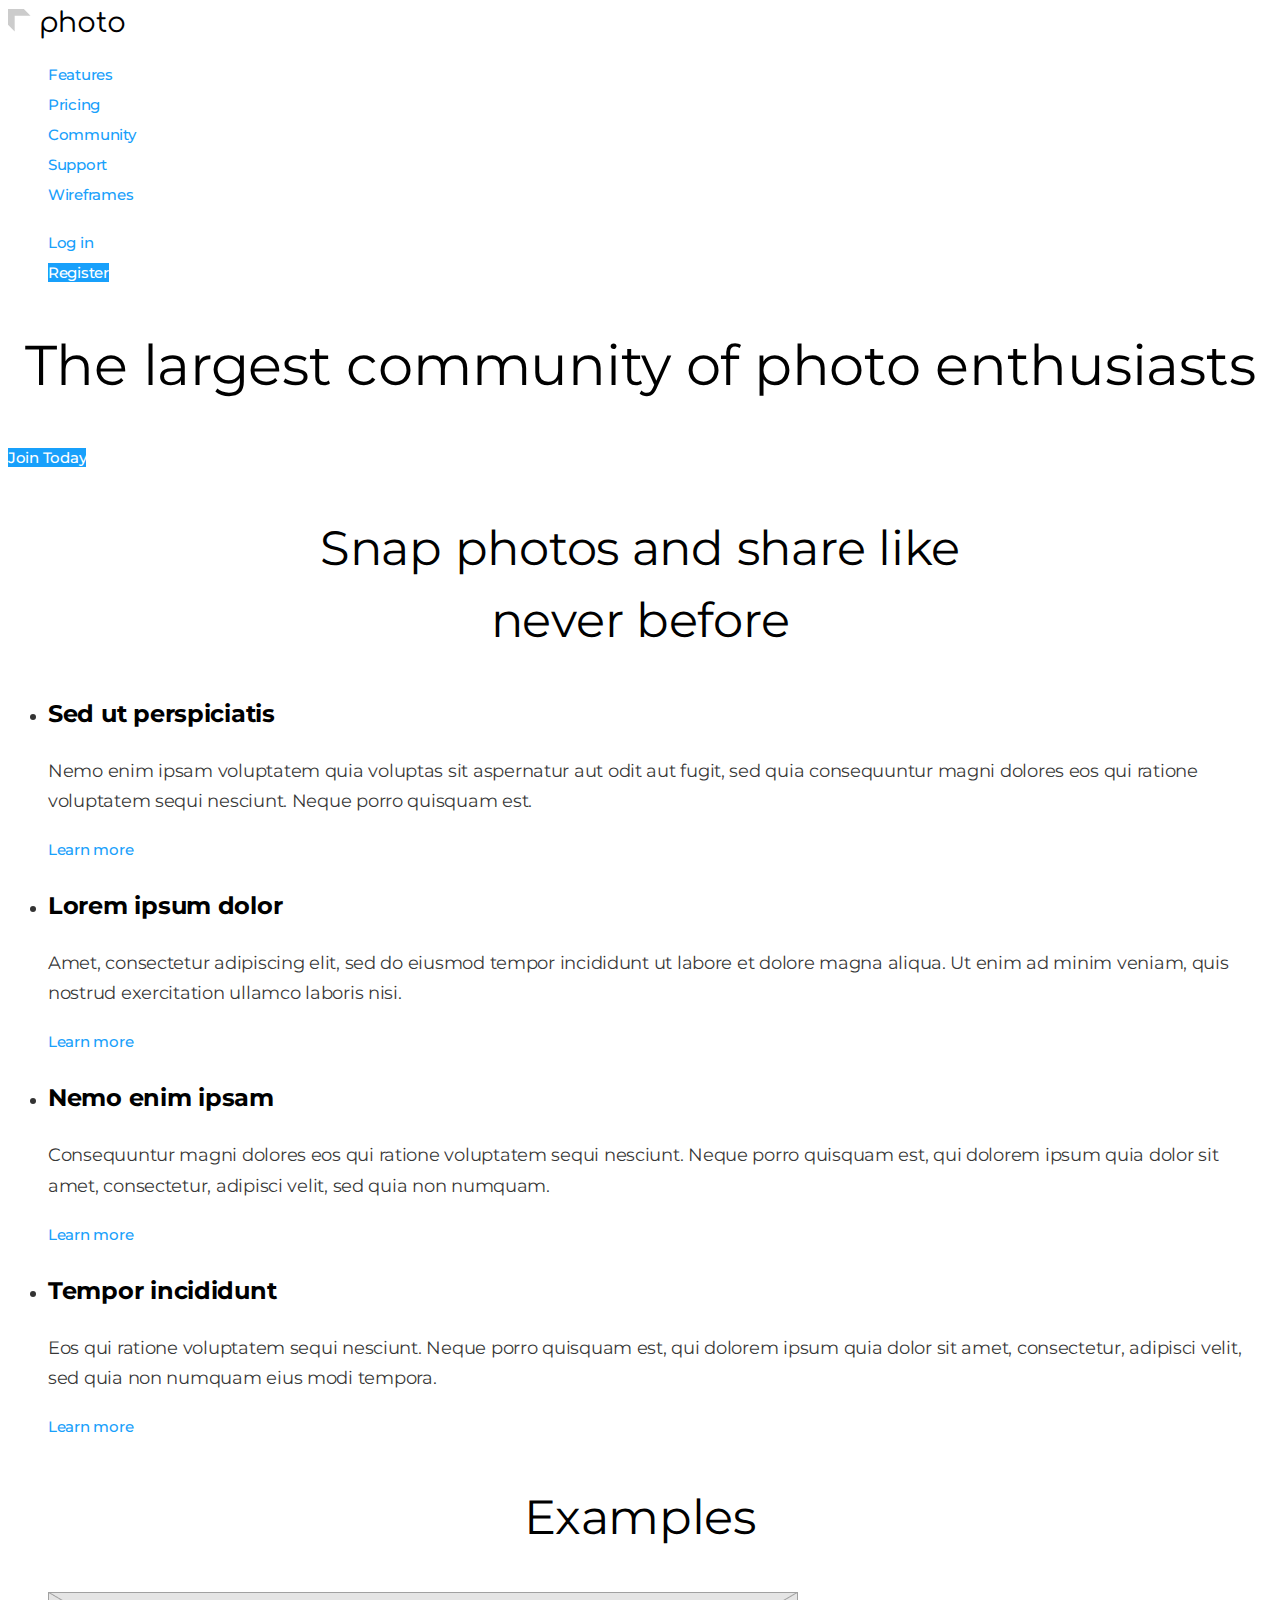
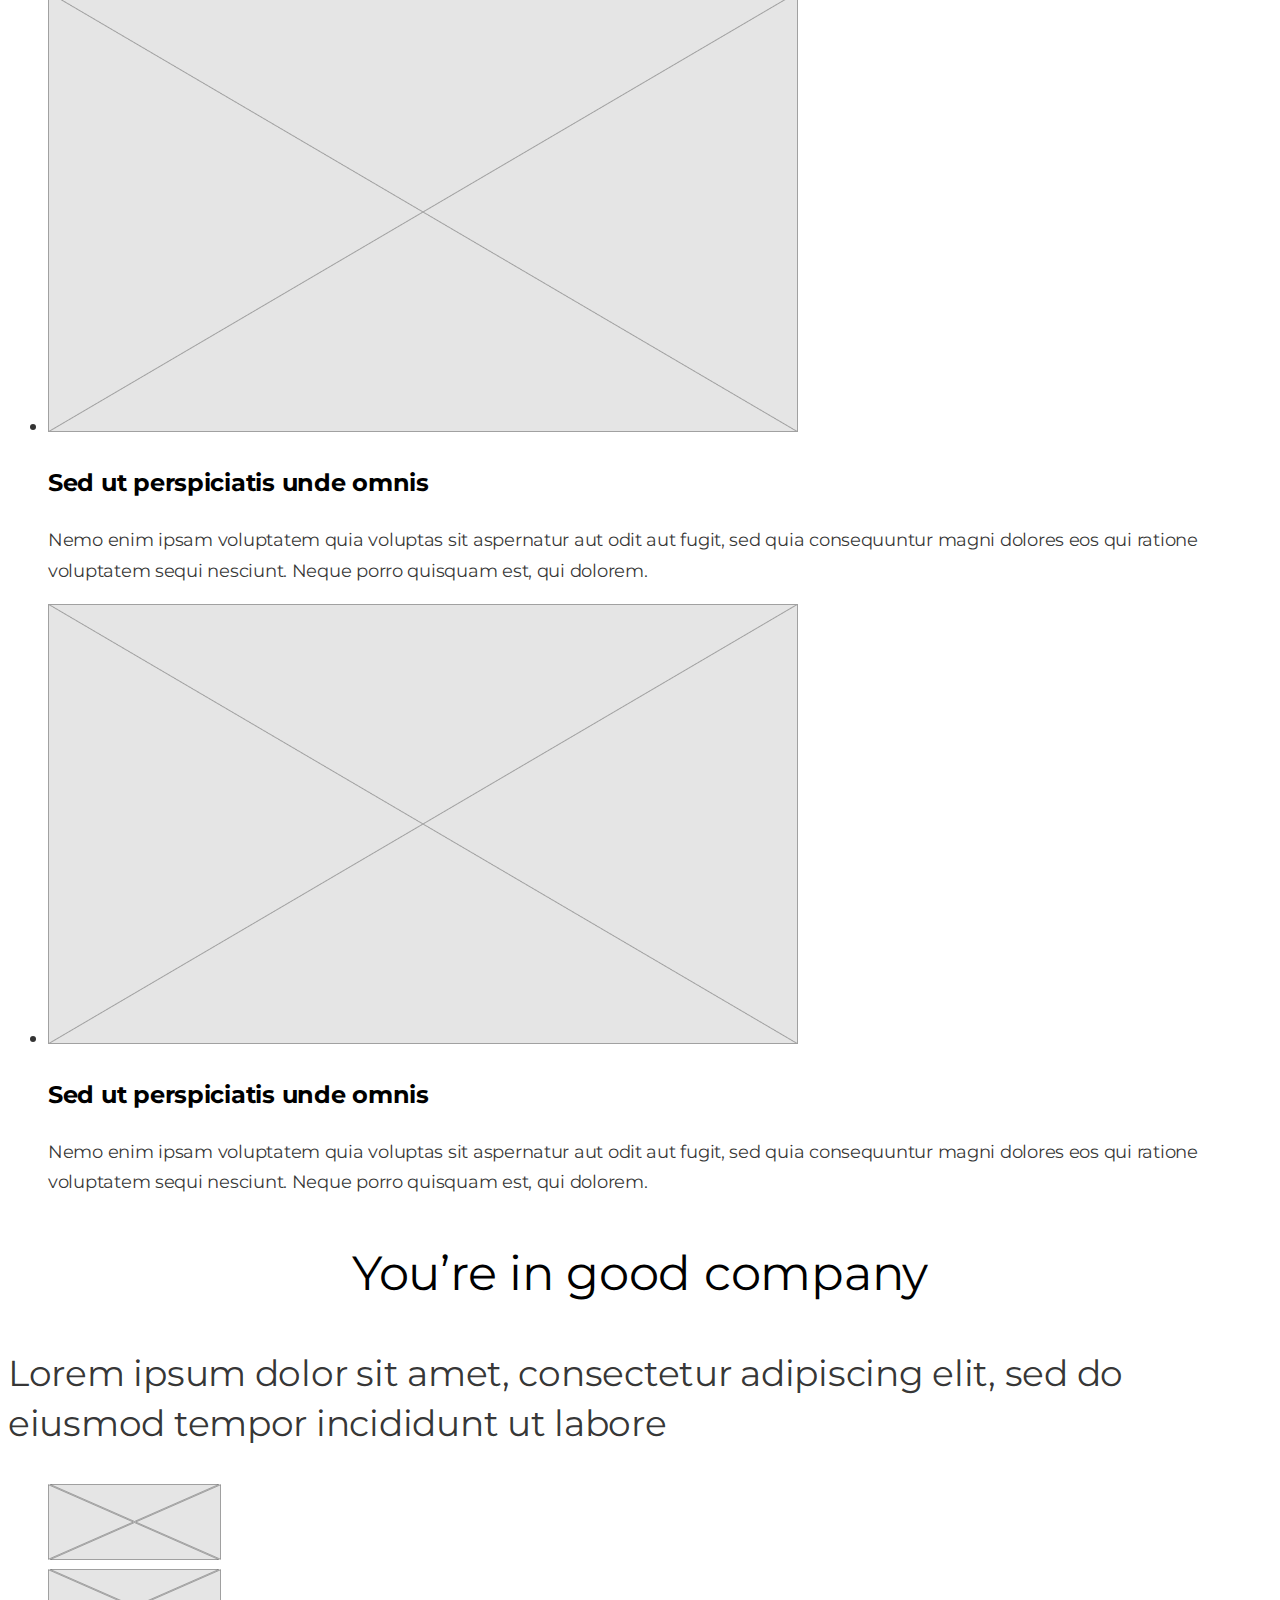
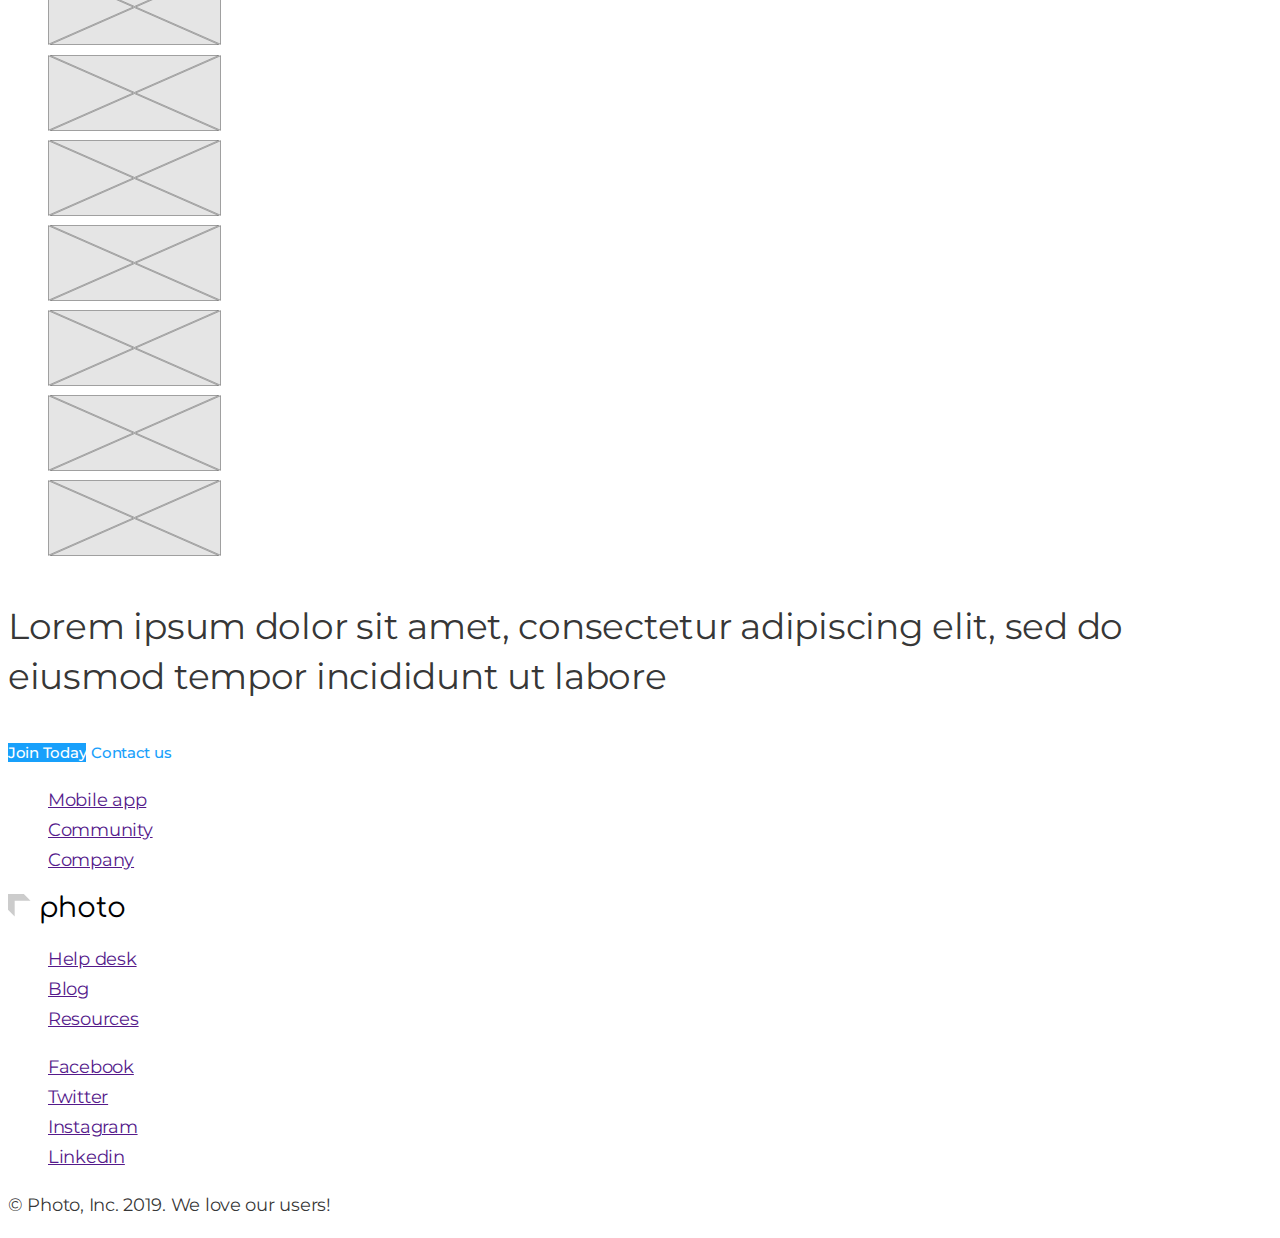
<file: index.html>
<!DOCTYPE html>
<html lang="en">
<head>
  <meta charset="UTF-8">
  <meta http-equiv="X-UA-Compatible" content="IE=edge">
  <meta name="viewport" content="width=device-width, initial-scale=1.0">
  <title>Document</title>
 
  <link  href="https://fonts.googleapis.com/css2?family=Comfortaa&family=Montserrat:wght@400;500;700&display=swap" rel="stylesheet" />
  <link rel="stylesheet" href="./css/common.css" />
  <link rel="stylesheet" href="./css/main.css" />
</head>
<body>

  <!--Шапка сайта-->
  <header class="page-header">
    <nav>
<a href="./index.html" class="logo">
  <img src="./images/logo.svg" alt="Логотип компании">
photo
</a>

<ul class="site-nav list">
  <li><a href="" class="link">Features</a></li>
  <li><a href="" class="link">Pricing</a></li>
  <li><a href="" class="link">Community</a></li>
  <li><a href="" class="link">Support</a></li>
  <li><a href="" class="link">Wireframes</a></li>
</ul>

<ul class="auth-nav list">
  <li><a href="" class="button secondary">Log in</a></li>
  <li><a href="" class="button primary">Register</a></li>
</ul>
    </nav>
  </header>

<main>

<!--Герой-->
<section class="hero">
  <h1 class="hero-title">The largest community of photo enthusiasts</h1>
  <a href="" class="button primary">Join Today</a>
</section>

<!--Преимущество-->
<section class="section">
  <h2 class="section-title">Snap photos and share like <br /> never before</h2>
  
  <ul class="feature-list">
    <li>
      <h3 class="title">Sed ut perspiciatis</h3>
    <p>Nemo enim ipsam voluptatem quia voluptas sit aspernatur aut odit aut fugit, sed quia consequuntur magni dolores eos qui
    ratione voluptatem sequi nesciunt. Neque porro quisquam est.</p>
    <a href="" class="button secondary">Learn more</a>
    </li>
    <li>
      <h3 class="title">Lorem ipsum dolor</h3>
      <p>Amet, consectetur adipiscing elit, sed do eiusmod tempor incididunt ut labore et dolore magna aliqua. Ut enim ad minim
      veniam, quis nostrud exercitation ullamco laboris nisi.</p>
      <a href="" class="button secondary">Learn more</a>
    </li>
    <li>
      <h3 class="title">Nemo enim ipsam</h3>
      <p>Consequuntur magni dolores eos qui ratione voluptatem sequi nesciunt. Neque porro quisquam est, qui dolorem ipsum quia
      dolor sit amet, consectetur, adipisci velit, sed quia non numquam.</p>
      <a href="" class="button secondary">Learn more</a>
    </li>
    <li>
      <h3 class="title">Tempor incididunt</h3>
      <p>Eos qui ratione voluptatem sequi nesciunt. Neque porro quisquam est, qui dolorem ipsum quia dolor sit amet, consectetur,
      adipisci velit, sed quia non numquam eius modi tempora.</p>
      <a href="" class="button secondary">Learn more</a>
    </li>
  </ul>
</section>

<!--Примеры работ-->
<section class="section">
  <h2 class="section-title">Examples</h2>

  <ul class="work-list">
<li>
<img src="./images/image.png" alt="" width="750" />
<h3 class="title">Sed ut perspiciatis unde omnis</h3>

<p>
  Nemo enim ipsam voluptatem quia voluptas sit aspernatur aut odit aut fugit, sed quia consequuntur magni dolores eos qui
  ratione voluptatem sequi nesciunt. Neque porro quisquam est, qui dolorem.
</p>
</li>
<li>
  <img src="./images/image.png" alt="" width="750" />
  <h3 class="title">Sed ut perspiciatis unde omnis</h3>

  <p>
    Nemo enim ipsam voluptatem quia voluptas sit aspernatur aut odit aut fugit, sed quia consequuntur magni dolores eos
    qui
    ratione voluptatem sequi nesciunt. Neque porro quisquam est, qui dolorem.
  </p>
</li>

  </ul>
</section>

<!--Клиенты-->
<section class="section">
  <h2 class="section-title">You’re in good company</h2>
  <p class="section-description">
    Lorem ipsum dolor sit amet, consectetur adipiscing elit, sed do eiusmod tempor incididunt ut labore
  </p>
  <ul class="list">
    <li>
      <a href="">
  <img src="./images/Rectangle.svg" alt="" />
  </a>
</li>
<li>
  <a href="">
    <img src="./images/Rectangle.svg" alt="" />
  </a>
</li>
<li>
  <a href="">
    <img src="./images/Rectangle.svg" alt="" />
  </a>
</li>
<li>
  <a href="">
    <img src="./images/Rectangle.svg" alt="" />
  </a>
</li>
<li>
  <a href="">
    <img src="./images/Rectangle.svg" alt="" />
  </a>
</li>
<li>
  <a href="">
    <img src="./images/Rectangle.svg" alt="" />
  </a>
</li>
<li>
  <a href="">
    <img src="./images/Rectangle.svg" alt="" />
  </a>
</li>
<li>
  <a href="">
    <img src="./images/Rectangle.svg" alt="" />
  </a>
</li>


  </ul>
</section>

<!--Регистрация-->
<section>
    <p class="section-description">Lorem ipsum dolor sit amet, consectetur adipiscing elit, sed do
     eiusmod tempor incididunt ut labore </p>
    <!--Я не джин-->
    <div>
    <a href="" class="button primary">Join Today</a>
    <a href="" class="button secondary">Contact us</a>
    </div>

</section>

</main>

<!--Футер-->
<footer>
  <ul class="list">
    <li><a href="">Mobile app</a></li>
    <li><a href="">Community</a></li>
    <li><a href="">Company</a></li>
  </ul>
<a href="./index.html" class="logo">
  <img src="./images/logo.svg" alt="Логотип компании">
  photo
</a>

<ul class="list">
  <li><a href="">Help desk</a></li>
  <li><a href="">Blog</a></li>
  <li><a href="">Resources</a></li>
</ul>

<ul class="list">
<li><a href="" aria-label="Сылка на Facebook">Facebook</a></li>
<li><a href="" aria-label="Сылка на Twitter">Twitter</a></li>
<li><a href="" aria-label="Сылка на Instagram">Instagram</a></li>
<li><a href="" aria-label="Сылка на Linkedin">Linkedin</a></li>
</ul>

<p> &#169; Photo, Inc. 2019. We love our users!</p>
</footer>

</body>
</html>
</file>
<file: css/common.css>
:root {
    --primary-text-color: rgba(0, 0, 0, 0.8);
    --title-text-color: #000000;
    --accent-color: #18A0FB;
    --primary-white-color: #ffffff
}

body {
    background-color: var(--primary-white-color);
    color: var(--primary-text-color)
}
.logo {
    color: var(--title-text-color);
}

.logo:hover {
    color: var(--accent-color);
}

/* site-nav */

.site-nav .link {
    color: var(--accent-color);
}

.site-nav .link:hover,
.site-nav .link:focus {
    color: var(--title-text-color);
}
/* Hero */

.hero-title {
    color: var(--title-text-color);
}
</file>
<file: css/main.css>
/* цвет основного текста #000000 */

/* вторичный цвет текста rgba(0, 0, 0, 0.8) */

/* белый #ffffff */

/* акцент #18A0FB */

/* вторичный цвет фона #F5F5F5 */

:root {
    --primary-text-color: rgba(0, 0, 0, 0.8);
    --title-text-color: #000000;
    --accent-color: #18A0FB;
    --primary-white-color: #ffffff
}

body {

    background-color: var(--primary-white-color);
    color: var(--primary-text-color);
    font-family: Montserrat, sans-serif;
    letter-spacing: -0.015em;
    font-size: 18px;
    line-height: 1.67;

}

/* Logo */

.logo {
    
    color: var(--title-text-color);
    font-family: Comfortaa, cursive;
    font-size: 28px;
    line-height: 1.14;
    text-decoration: none;

}

.logo:hover {

    color: var(--accent-color);
    
}

/* site-nav */

.site-nav .link {

    color: var(--accent-color);
    font-weight: 500;
    font-size: 15px;
    line-height: 1.2;
    text-decoration: none;
    
}

.site-nav .link:hover,
.site-nav .link:focus {

color: var(--title-text-color);

}


.site-nav .link .current {

    color: var(--title-text-color);

}

.list {

list-style: none;

}


/* Hero */

.hero-title {

    color: var(--title-text-color);
    font-weight: 400;
    font-size: 56px;
    line-height: 1.43;
    text-align: center;

}


/* Section */

.section-title {

    color: var(--title-text-color); 
    font-weight: 400;
    font-size: 48px;
    line-height: 1.5;
    text-align: center;
}

.section-description {

    font-size: 36px;
    line-height: 1.39;

}

/* Features и Examples*/

.feature-list .title,
.work-list .title {

    color: var(--title-text-color);
    font-weight: 700;
    font-size: 24px;
    line-height: 1.5;

}



/* Button */

.button {

    color: var(--title-text-color);
    background-color:var(--primary-white-color) ;
    font-weight: 500;
    font-size: 15px;
    line-height: 1.2;
    text-decoration: none;

}

.button.primary {

    background-color: var(--accent-color);
    color: var(--primary-white-color);

}

.button.secondary {
    
    color: var(--accent-color);
    background-color: var(--primary-white-color);

}
</file>
